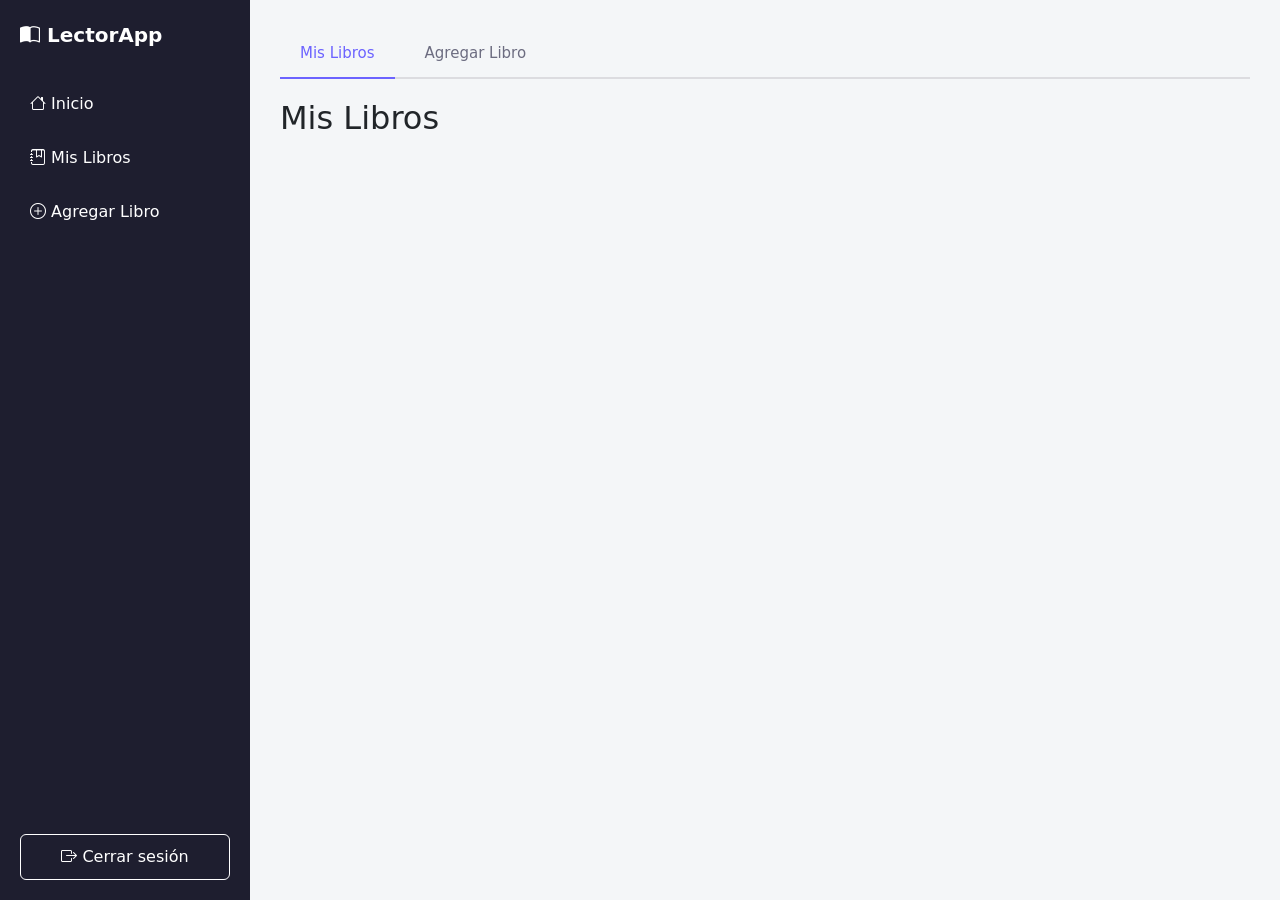
<file: index.html>
<!doctype html>
<html lang="es">
  <head>
    <meta charset="UTF-8" />
    <meta name="viewport" content="width=device-width, initial-scale=1.0" />
    <title>LectorApp</title>
    <link
      href="https://cdn.jsdelivr.net/npm/bootstrap@5.3.3/dist/css/bootstrap.min.css"
      rel="stylesheet"
    />
    <link
      rel="stylesheet"
      href="https://cdn.jsdelivr.net/npm/bootstrap-icons@1.11.3/font/bootstrap-icons.css"
    />
    <link rel="stylesheet" href="css/estilos.css" />
  </head>
  <body>
    <div class="layout">
      <!-- ===== SIDEBAR ===== -->
      <aside class="sidebar">
        <div class="sidebar-brand">
          <i class="bi bi-book-half"></i> LectorApp
        </div>
        <ul class="sidebar-menu">
          <li><i class="bi bi-house"></i> Inicio</li>
          <li><i class="bi bi-journal-bookmark"></i> Mis Libros</li>
          <li><i class="bi bi-plus-circle"></i> Agregar Libro</li>
        </ul>
        <button type="button" class="btn-logout-sidebar" id="btn-logout">
          <i class="bi bi-box-arrow-right"></i> Cerrar sesión
        </button>
      </aside>

      <!-- ===== CONTENIDO PRINCIPAL ===== -->
      <main class="main-content">
        <!-- ===== TABS: Navegación entre pestañas ===== -->
        <div class="tabs">
          <button class="tab-btn active" data-tab="libros">Mis Libros</button>
          <button class="tab-btn" data-tab="agregar">Agregar Libro</button>
        </div>

        <!-- ===== TAB CONTENT: Mis Libros ===== -->
        <div class="tab-content active" id="tab-libros">
          <h2>Mis Libros</h2>
          <!-- Aquí van a ir las tarjetas de libros -->
        </div>

        <!-- ===== TAB CONTENT: Agregar Libro ===== -->
        <div class="tab-content" id="tab-agregar">
          <h2>Agregar Libro</h2>
          <!-- Aquí va el formulario -->
        </div>
      </main>
    </div>
  </body>
</html>
</file>
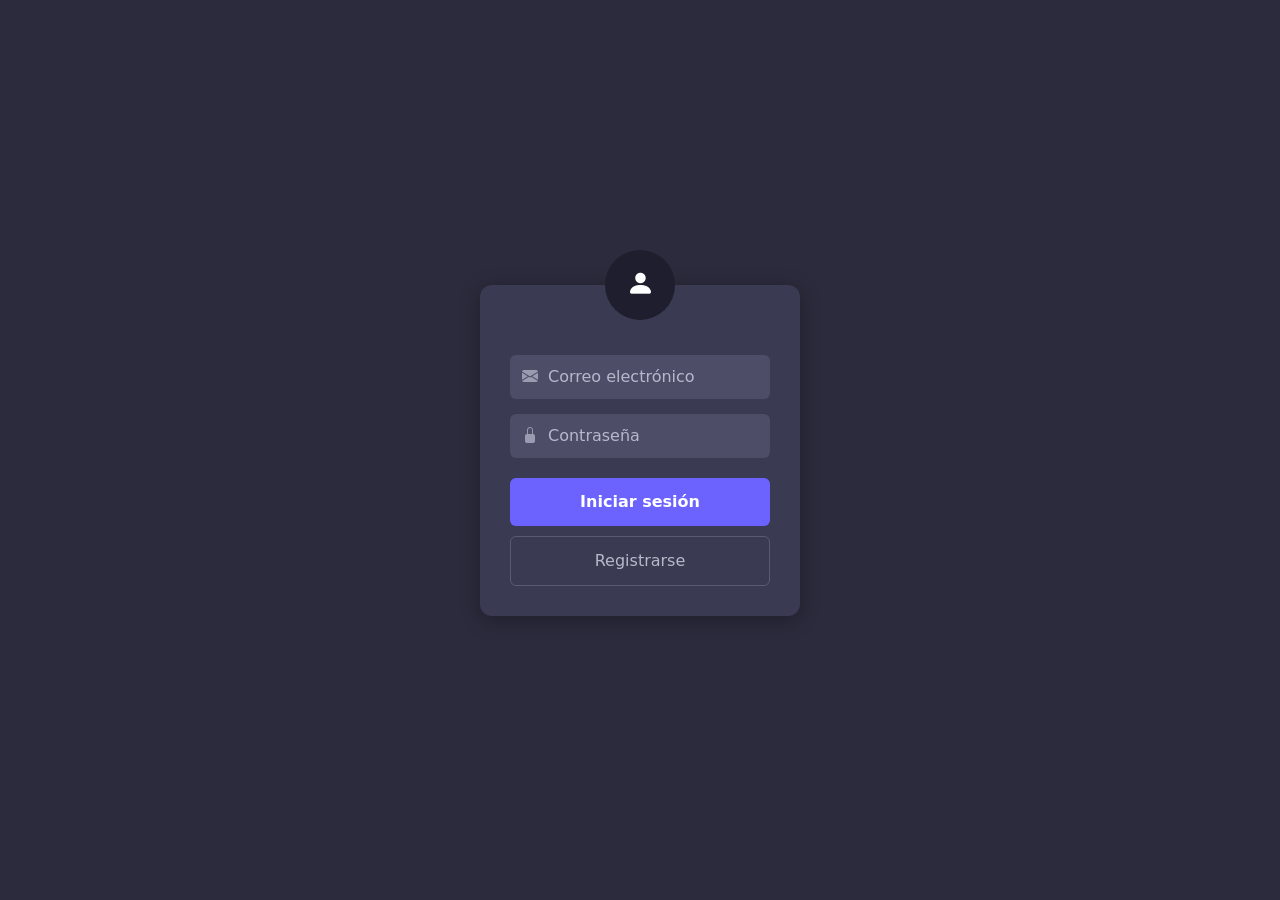
<file: login.html>
<!DOCTYPE html>
<html lang="es">
<head>
  <meta charset="UTF-8">
  <meta name="viewport" content="width=device-width, initial-scale=1.0">
  <title>LectorApp - Acceso</title>
  <link href="https://cdn.jsdelivr.net/npm/bootstrap@5.3.3/dist/css/bootstrap.min.css" rel="stylesheet">
  <link rel="stylesheet" href="https://cdn.jsdelivr.net/npm/bootstrap-icons@1.11.3/font/bootstrap-icons.css">
  <link rel="stylesheet" href="css/login.css">
</head>
<body class="login-body">
  
  <div class="login-card">

    <div class="login-icon">
      <i class="bi bi-person-fill"></i>
    </div>

    <div class="login-inputs">
      <div class="input-with-icon">
        <i class="bi bi-envelope-fill"></i>
        <input type="email" id="email" placeholder="Correo electrónico">
      </div>
      <div class="input-with-icon">
        <i class="bi bi-lock-fill"></i>
        <input type="password" id="password" placeholder="Contraseña">
      </div>
    </div>

    <button type="button" class="btn-login-main" id="btn-login">Iniciar sesión</button>
    <button type="button" class="btn-login-secondary" id="btn-registro">Registrarse</button>

  </div>
</body>
</html>
</file>
<file: css/estilos.css>
/* ===== INDEX.HTML: Layout general (sidebar + contenido) ===== */
.layout{
    display: flex;
    min-height: 100vh;
}

/* ===== INDEX.HTML: Sidebar ===== */
.sidebar{
    width: 250px;
    background-color: #1e1e2f;
    color: #fff;
    padding: 20px;
    display: flex;
    flex-direction: column;
}

.sidebar-brand{
    font-size: 20px;
    font-weight: bold;
    margin-bottom: 30px;
}

.sidebar-menu{
    list-style: none;
    padding: 0;
    margin: 0;
}

.sidebar-menu li{
    padding: 12px 10px;
    border-radius: 6px;
    margin-bottom: 6px;
    cursor: pointer;
}

.sidebar-menu li:hover{
    background-color: #2c2c44;
}

.btn-logout-sidebar{
    margin-top: auto;
    background: none;
    border: 1px solid #ffffff;
    color: #ffffff;
    padding: 10px;
    border-radius: 6px;
    cursor: pointer;
}

/* ===== INDEX.HTML: Contenido principal ===== */
.main-content{
    flex: 1;
    padding: 30px;
    background-color: #f4f6f8;
}

/* ===== INDEX.HTML: Navegación de pestañas ===== */
.tabs{
    display: flex;
    gap: 10px;
    margin-bottom: 20px;
    border-bottom: 2px solid #dcdce0;
}

.tab-btn{
    background: none;
    border: none;
    padding: 12px 20px;
    font-size: 15px;
    font-weight: 500;
    color: #6c6c80;
    border-bottom: 2px solid transparent;
    margin-bottom: -2px;
}

.tab-btn:hover{
    color: #1e1e2f;
}

.tab-btn.active{
    color: #6c63ff;
    border-bottom: 2px solid #6c63ff;
}

/* ===== INDEX.HTML: Contenido de cada pestaña ===== */
.tab-content{
    display: none;
}

.tab-content.active {
  display: block;
}
</file>
<file: css/login.css>
/* ===== LOGIN.HTML: Fondo de la página ===== */
.login-body{
    background-color: #2b2b3d;
    min-height: 100vh;
    display: flex;
    align-items: center;
    justify-content: center;
    margin: 0;
}

.login-card{
    position: relative;
    background-color: #3a3a52;
    width: 320px;
    padding: 50px 30px 30px;
    border-radius: 12px;
    box-shadow: 0 4px 20px rgba(0, 0, 0, 0.3);
}

/* ===== LOGIN.HTML: Ícono circular superior ===== */
.login-icon{
    position: absolute;
    top: 0;
    left: 50%;
    transform: translate(-50%, -50%);
    background-color: #1e1e2f;
    width: 70px;
    height: 70px;
    border-radius: 50%;
    display: flex;
    align-items: center;
    justify-content: center;
    font-size: 28px;
    color: #ffffff;
}

/* ===== LOGIN.HTML: Contenedor de inputs ===== */
.login-inputs{
    margin-top: 20px;
    margin-bottom: 20px;
}

/* ===== LOGIN.HTML: Input con ícono a la izquierda ===== */
.input-with-icon{
    position: relative;
    margin-bottom: 15px;
}

.input-with-icon i{
    position: absolute;
    left: 12px;
    top: 50%;
    transform: translateY(-50%);
    color: #9a9ab0;
}

.input-with-icon input{
    width: 100%;
    padding: 10px 12px 10px 38px;
    border: none;
    border-radius: 6px;
    background-color: #4d4d68;
    color: #ffffff;
    box-sizing: border-box;
}

.input-with-icon input::placeholder {
  color: #b8b8cc;
}

.input-with-icon input:focus {
  outline: 2px solid #6c63ff;
}

/* ===== LOGIN.HTML: Botones ===== */
.btn-login-main {
  width: 100%;
  padding: 12px;
  background-color: #6c63ff;
  color: #ffffff;
  border: none;
  border-radius: 6px;
  font-weight: bold;
  cursor: pointer;
  margin-bottom: 10px;
}

.btn-login-main:hover {
  background-color: #5a52e0;
}

.btn-login-secondary {
  width: 100%;
  padding: 12px;
  background-color: transparent;
  color: #b8b8cc;
  border: 1px solid #5a5a75;
  border-radius: 6px;
  cursor: pointer;
}

.btn-login-secondary:hover {
  background-color: #4d4d68;
}
</file>
